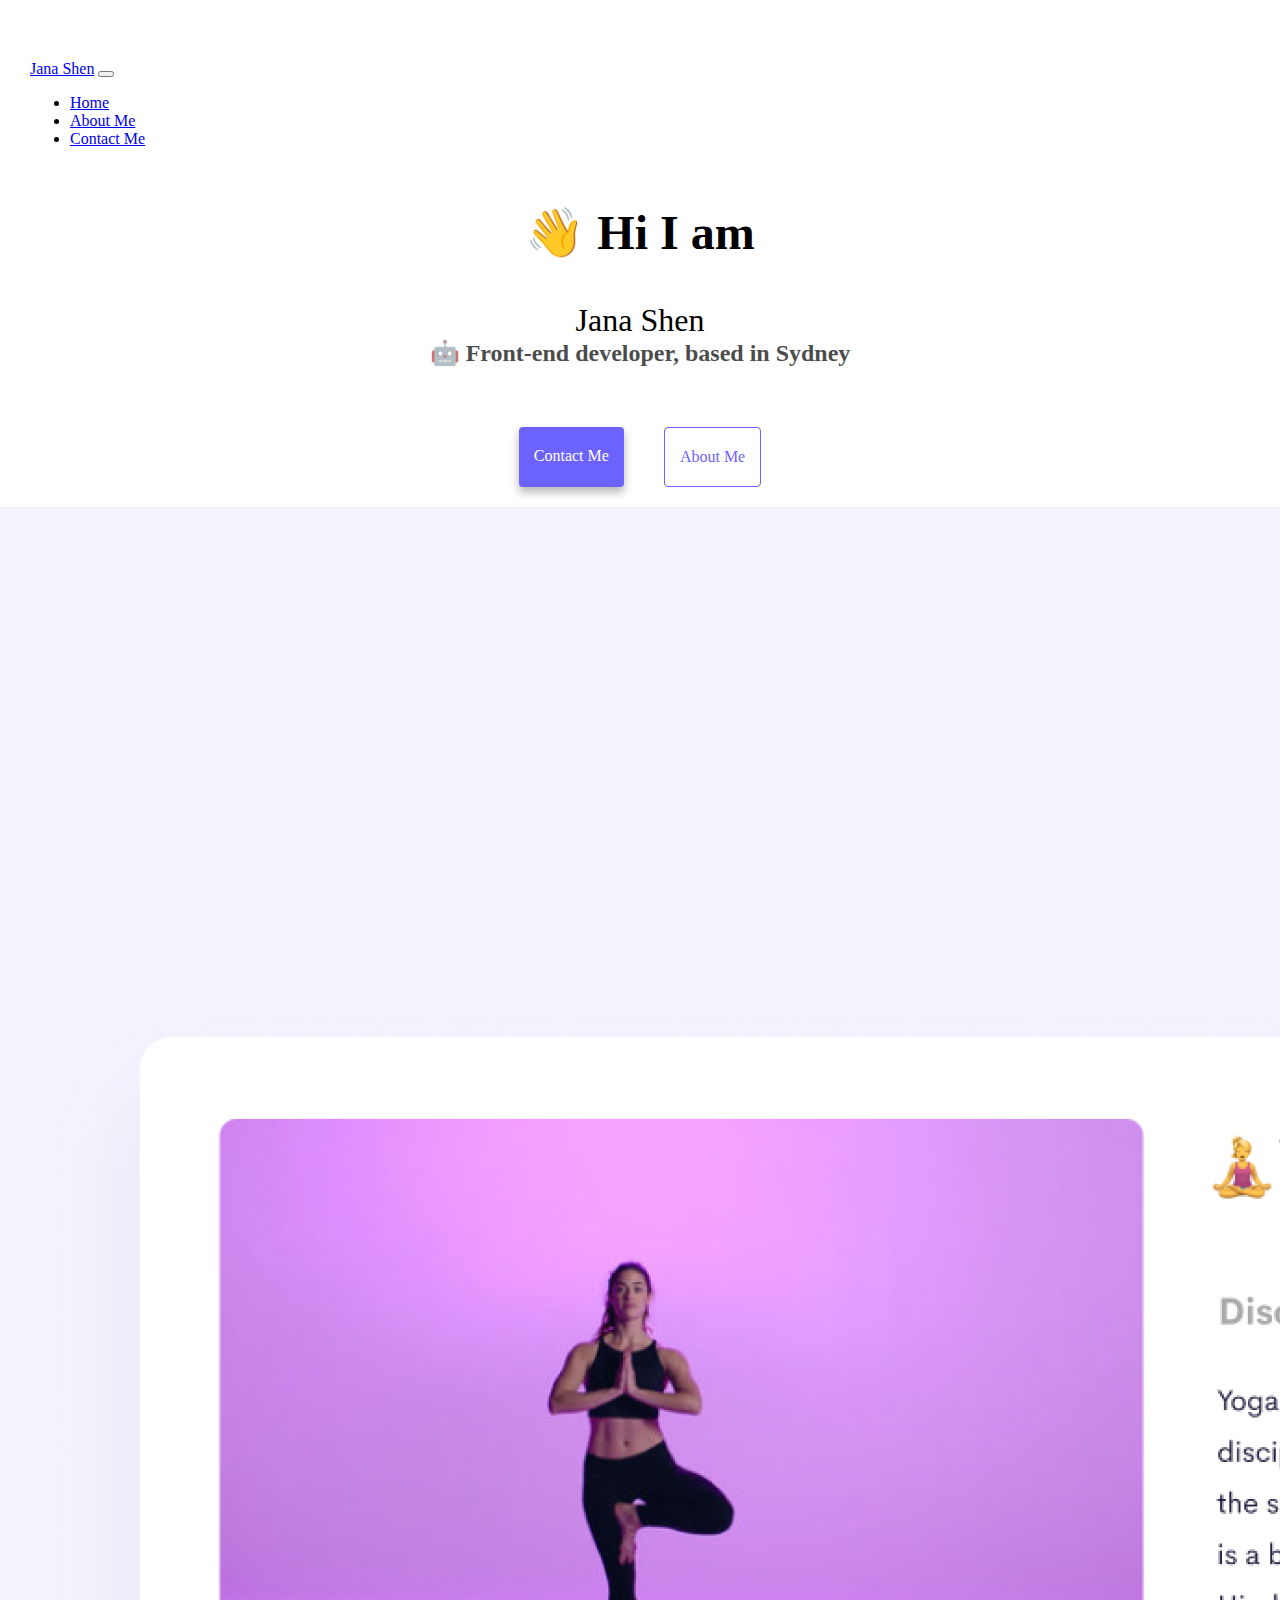
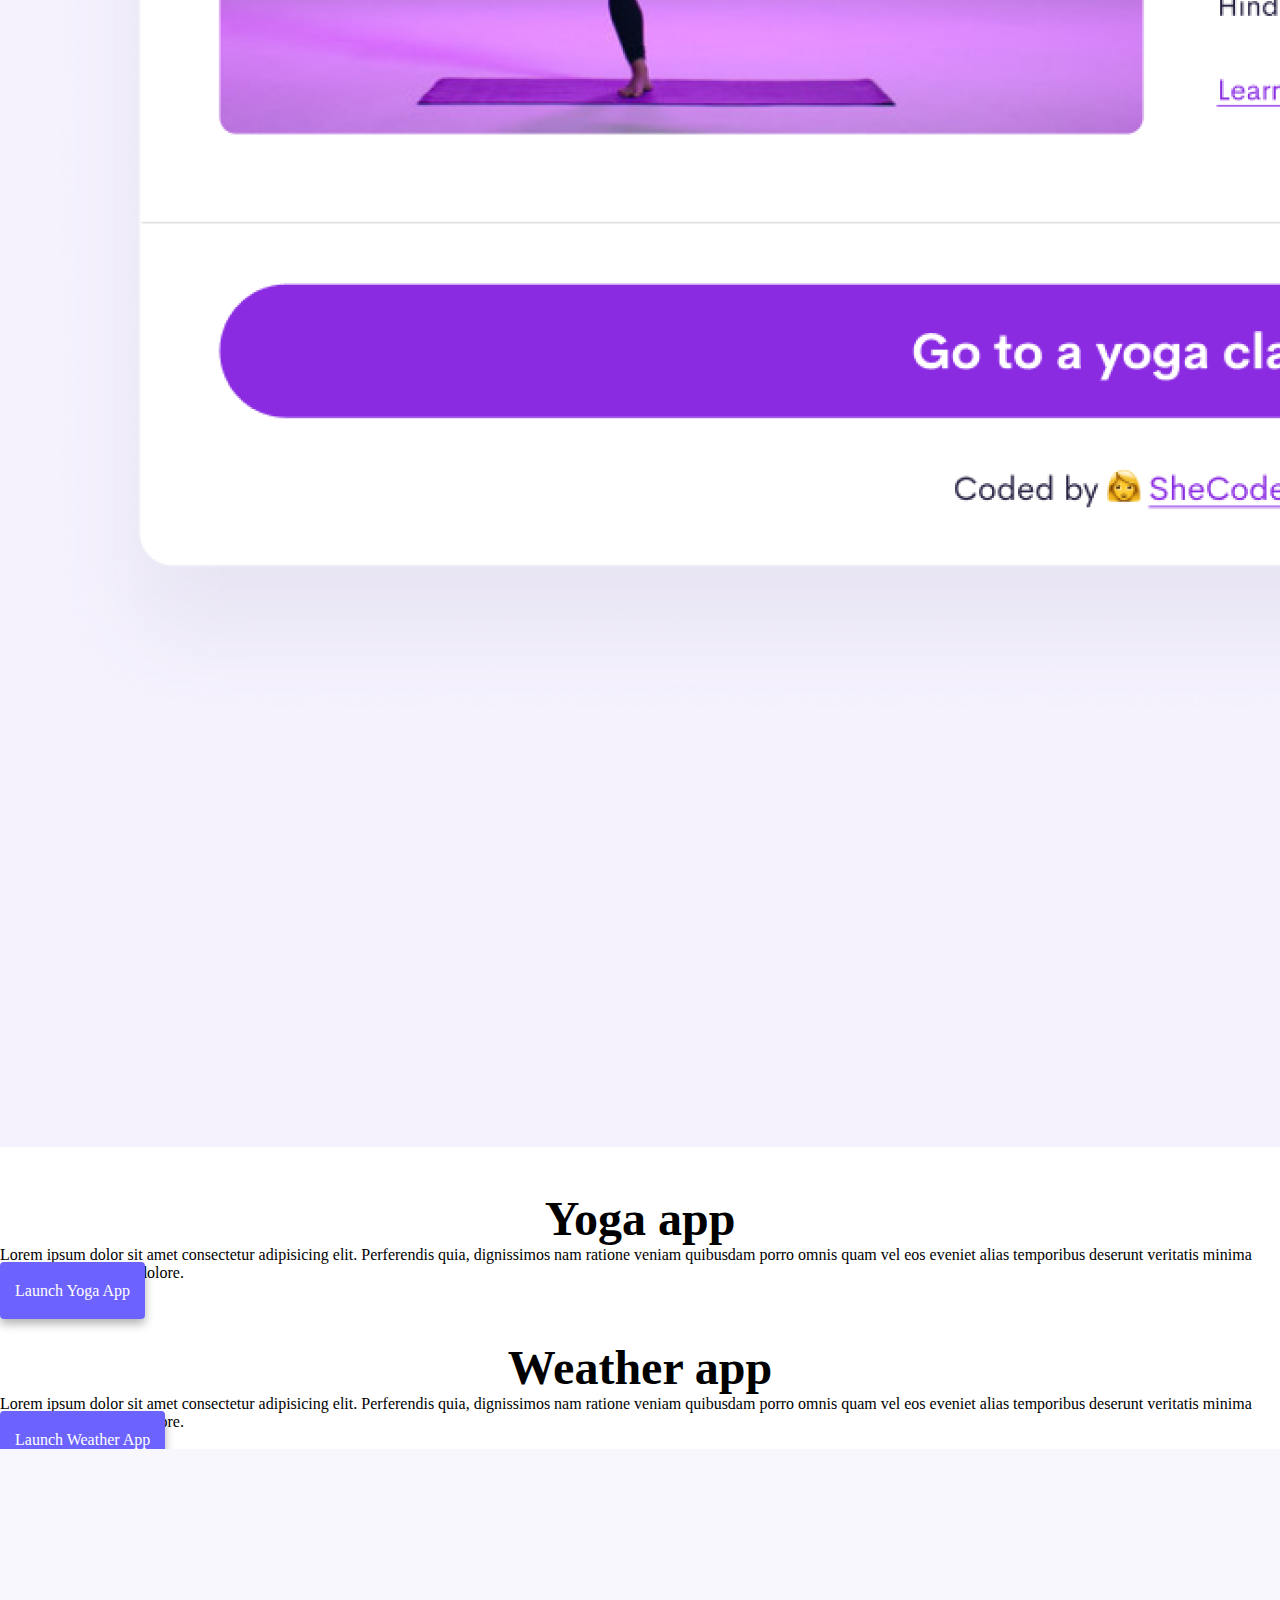
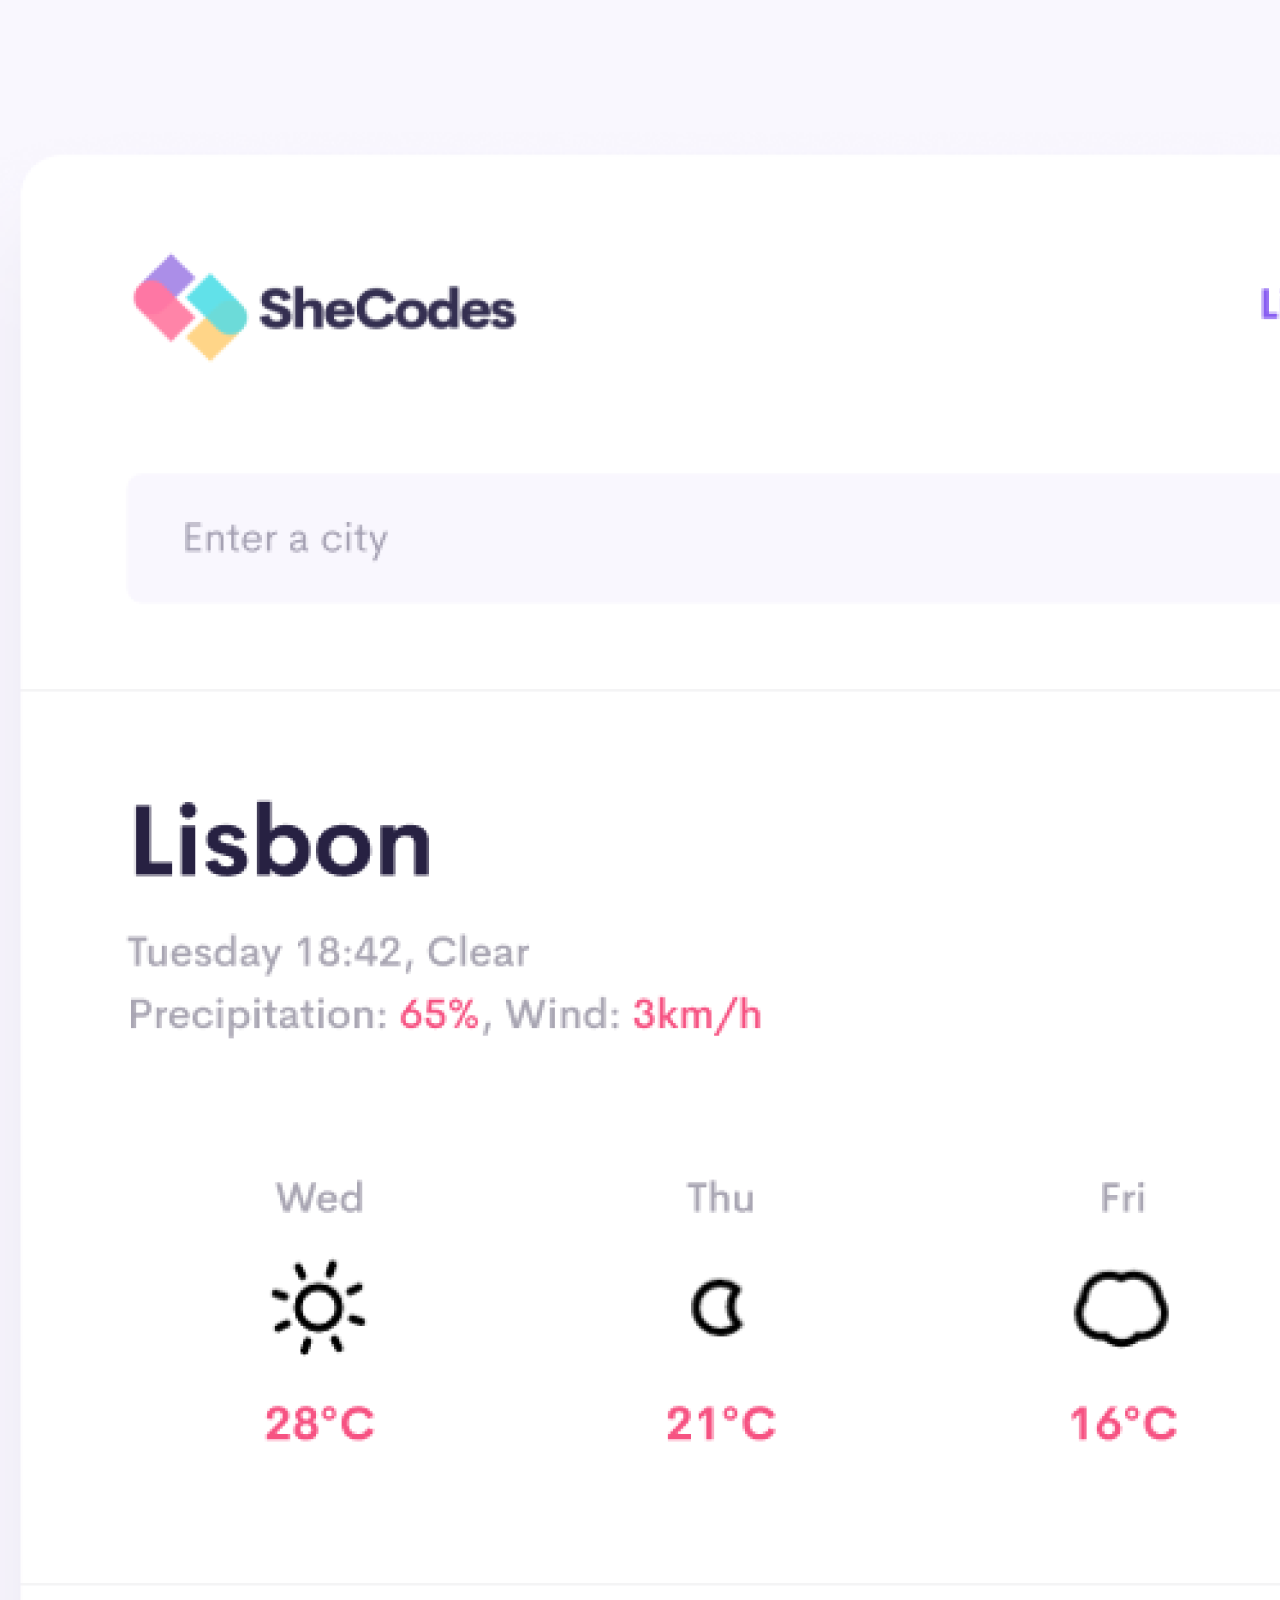
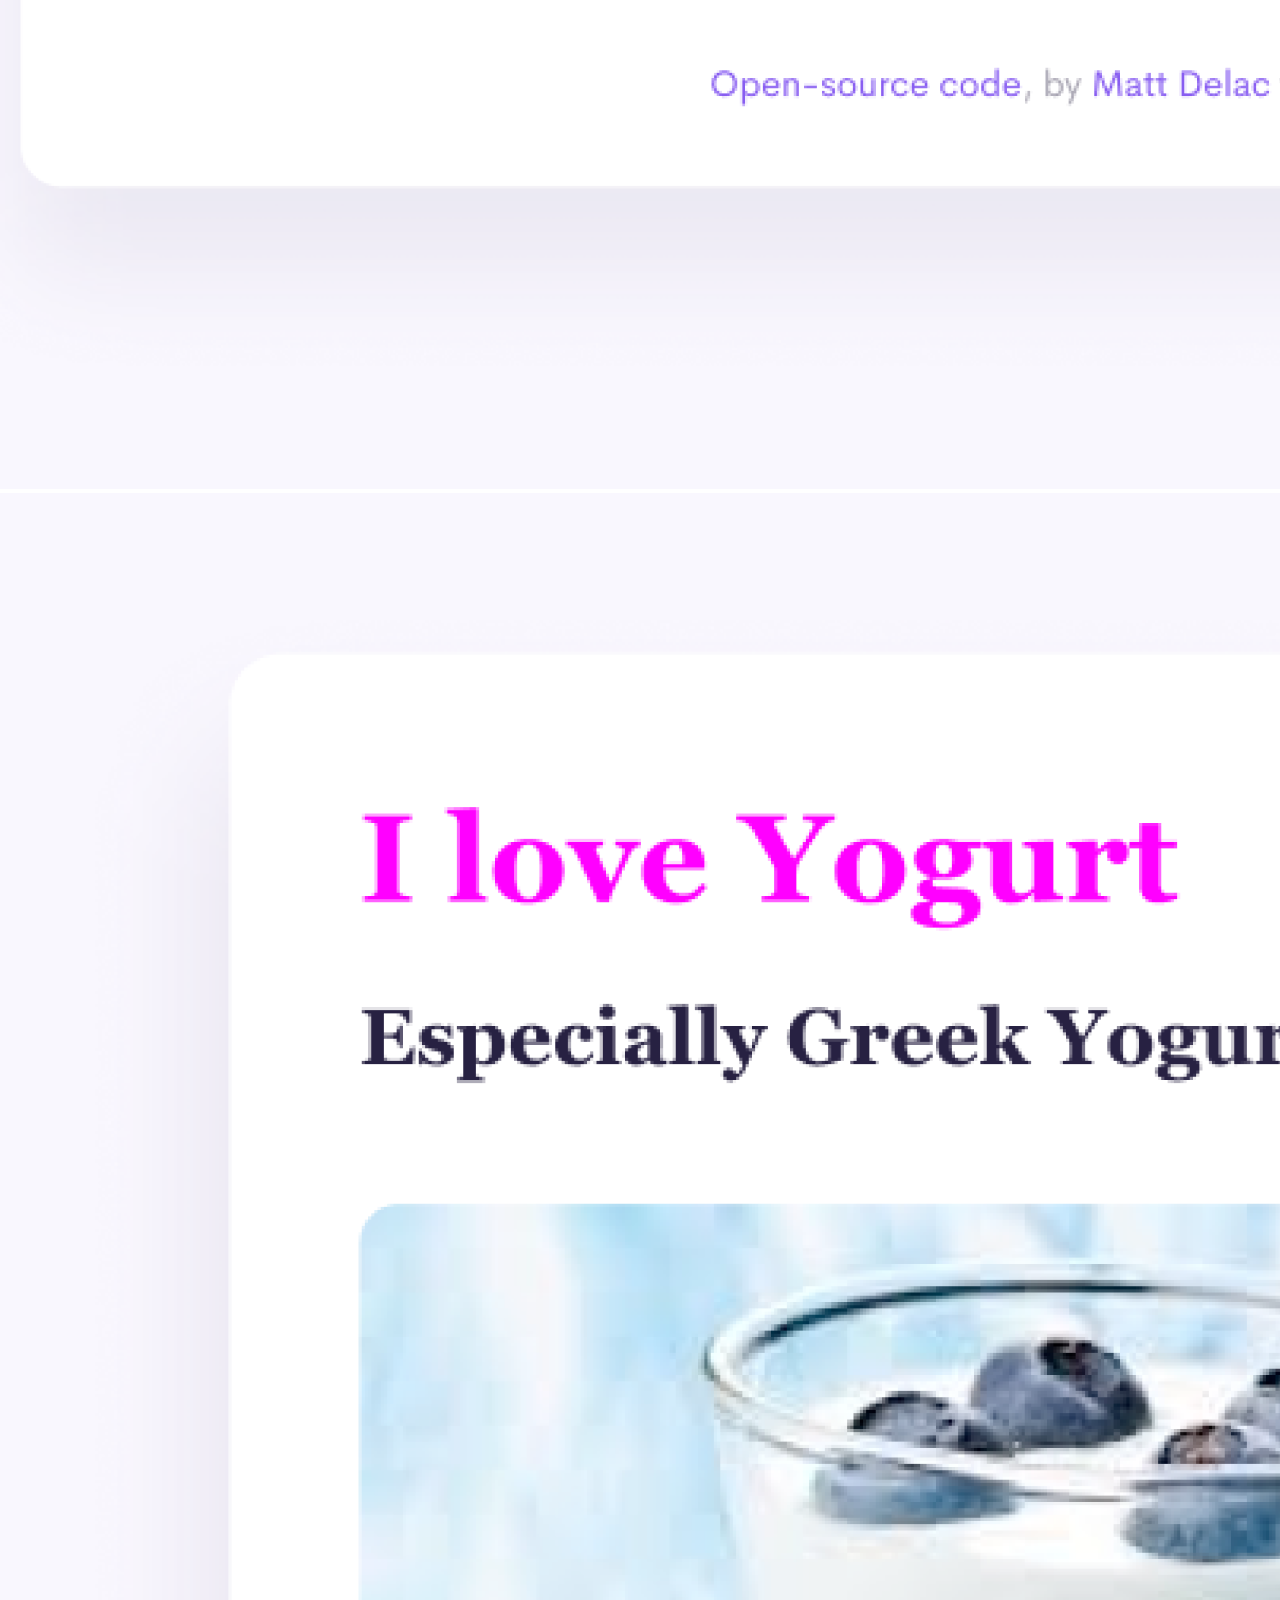
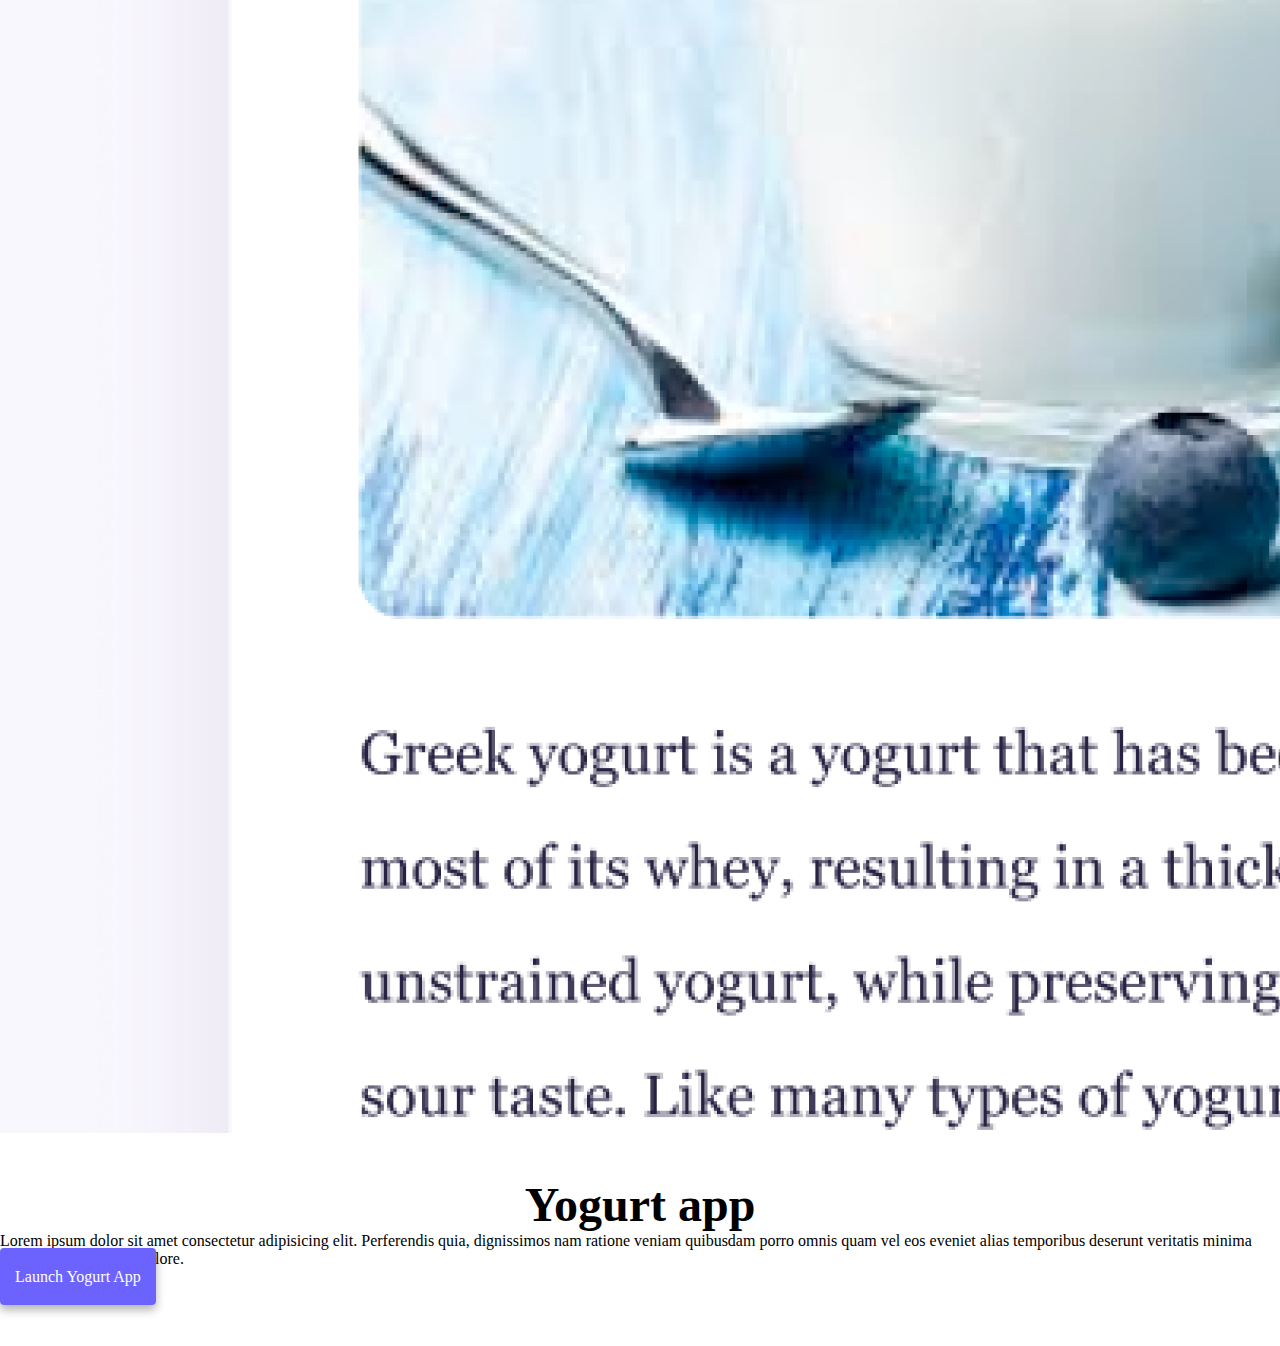
<file: index.html>
<!DOCTYPE html>
<html lang="en">
  <head>
    <meta charset="UTF-8" />
    <meta http-equiv="X-UA-Compatible" content="IE=edge" />
    <meta name="viewport" content="width=device-width, initial-scale=1.0" />
    <meta name="description" content="Jana Shen personal blog" />
    <title>Jana Shen</title>
    <link rel="stylesheet" href="style.css" />
    <link
      href="https://cdn.jsdelivr.net/npm/bootstrap@5.0.0-beta3/dist/css/bootstrap.min.css"
      rel="stylesheet"
      integrity="sha384-eOJMYsd53ii+scO/bJGFsiCZc+5NDVN2yr8+0RDqr0Ql0h+rP48ckxlpbzKgwra6"
      crossorigin="anonymous"
    />
    <script
      src="https://cdn.jsdelivr.net/npm/bootstrap@5.0.0-beta3/dist/js/bootstrap.bundle.min.js"
      integrity="sha384-JEW9xMcG8R+pH31jmWH6WWP0WintQrMb4s7ZOdauHnUtxwoG2vI5DkLtS3qm9Ekf"
      crossorigin="anonymous"
    ></script>
  </head>
  <body>
    <nav class="navbar navbar-expand-lg navbar-light bg-light">
      <div class="container-fluid">
        <a class="navbar-brand" href="index.html">Jana Shen</a>
        <button
          class="navbar-toggler"
          type="button"
          data-bs-toggle="collapse"
          data-bs-target="#navbarNav"
          aria-controls="navbarNav"
          aria-expanded="false"
          aria-label="Toggle navigation"
        >
          <span class="navbar-toggler-icon"></span>
        </button>
        <div class="collapse navbar-collapse" id="navbarNav">
          <ul class="navbar-nav">
            <li class="nav-item">
              <a class="nav-link active" aria-current="page" href="index.html"
                >Home</a
              >
            </li>
            <li class="nav-item">
              <a class="nav-link" href="about.html">About Me</a>
            </li>
            <li class="nav-item">
              <a class="nav-link" href="about.html#contact">Contact Me</a>
            </li>
          </ul>
        </div>
      </div>
    </nav>

    <h2>👋 Hi I am</h2>
    <h1>Jana Shen</h1>
    <h3>🤖 Front-end developer, based in Sydney</h3>
    <div class="navigation-links">
      <a href="about.html#contact" class="contact-link">Contact me</a>
      <a href="about.html" class="about-link">About me</a>
    </div>
    <div class="container">
      <div class="row">
        <div class="col-sm-6">
          <img
            src="/images/yoga.png"
            class="img-fluid rounded"
            alt="yoga app images created by developer"
          />
        </div>
        <div class="col-sm-6">
          <h2 class="mb-3">Yoga app</h2>
          <div>
            Lorem ipsum dolor sit amet consectetur adipisicing elit. Perferendis
            quia, dignissimos nam ratione veniam quibusdam porro omnis quam vel
            eos eveniet alias temporibus deserunt veritatis minima fugiat
            explicabo eum dolore.
          </div>
          <div class="mt-5">
            <a href="#" class="primary-link">Launch Yoga App</a>
          </div>
        </div>
      </div>

      <div class="row mt-5">
        <div class="col-sm-6 mt-5">
          <h2 class="mb-3">Weather app</h2>
          <div>
            Lorem ipsum dolor sit amet consectetur adipisicing elit. Perferendis
            quia, dignissimos nam ratione veniam quibusdam porro omnis quam vel
            eos eveniet alias temporibus deserunt veritatis minima fugiat
            explicabo eum dolore.
          </div>
          <div class="mt-5">
            <a href="#" class="primary-link">Launch Weather App</a>
          </div>
        </div>
        <div class="col-sm-6">
          <img
            src="/images/weather.png"
            class="img-fluid rounded mt-5"
            alt="weather app images"
          />
        </div>
      </div>

      <div class="row mt-20">
        <div class="col-sm-6">
          <img
            src="/images/yogurt.png"
            class="img-fluid rounded"
            alt="yogurt app images"
          />
        </div>

        <div class="col-sm-6">
          <h2 class="mb-3">Yogurt app</h2>
          <div>
            Lorem ipsum dolor sit amet consectetur adipisicing elit. Perferendis
            quia, dignissimos nam ratione veniam quibusdam porro omnis quam vel
            eos eveniet alias temporibus deserunt veritatis minima fugiat
            explicabo eum dolore.
          </div>
          <div class="mt-5">
            <a href="#" class="primary-link">Launch Yogurt App</a>
          </div>
        </div>
      </div>
    </div>
  </body>
</html>
</file>
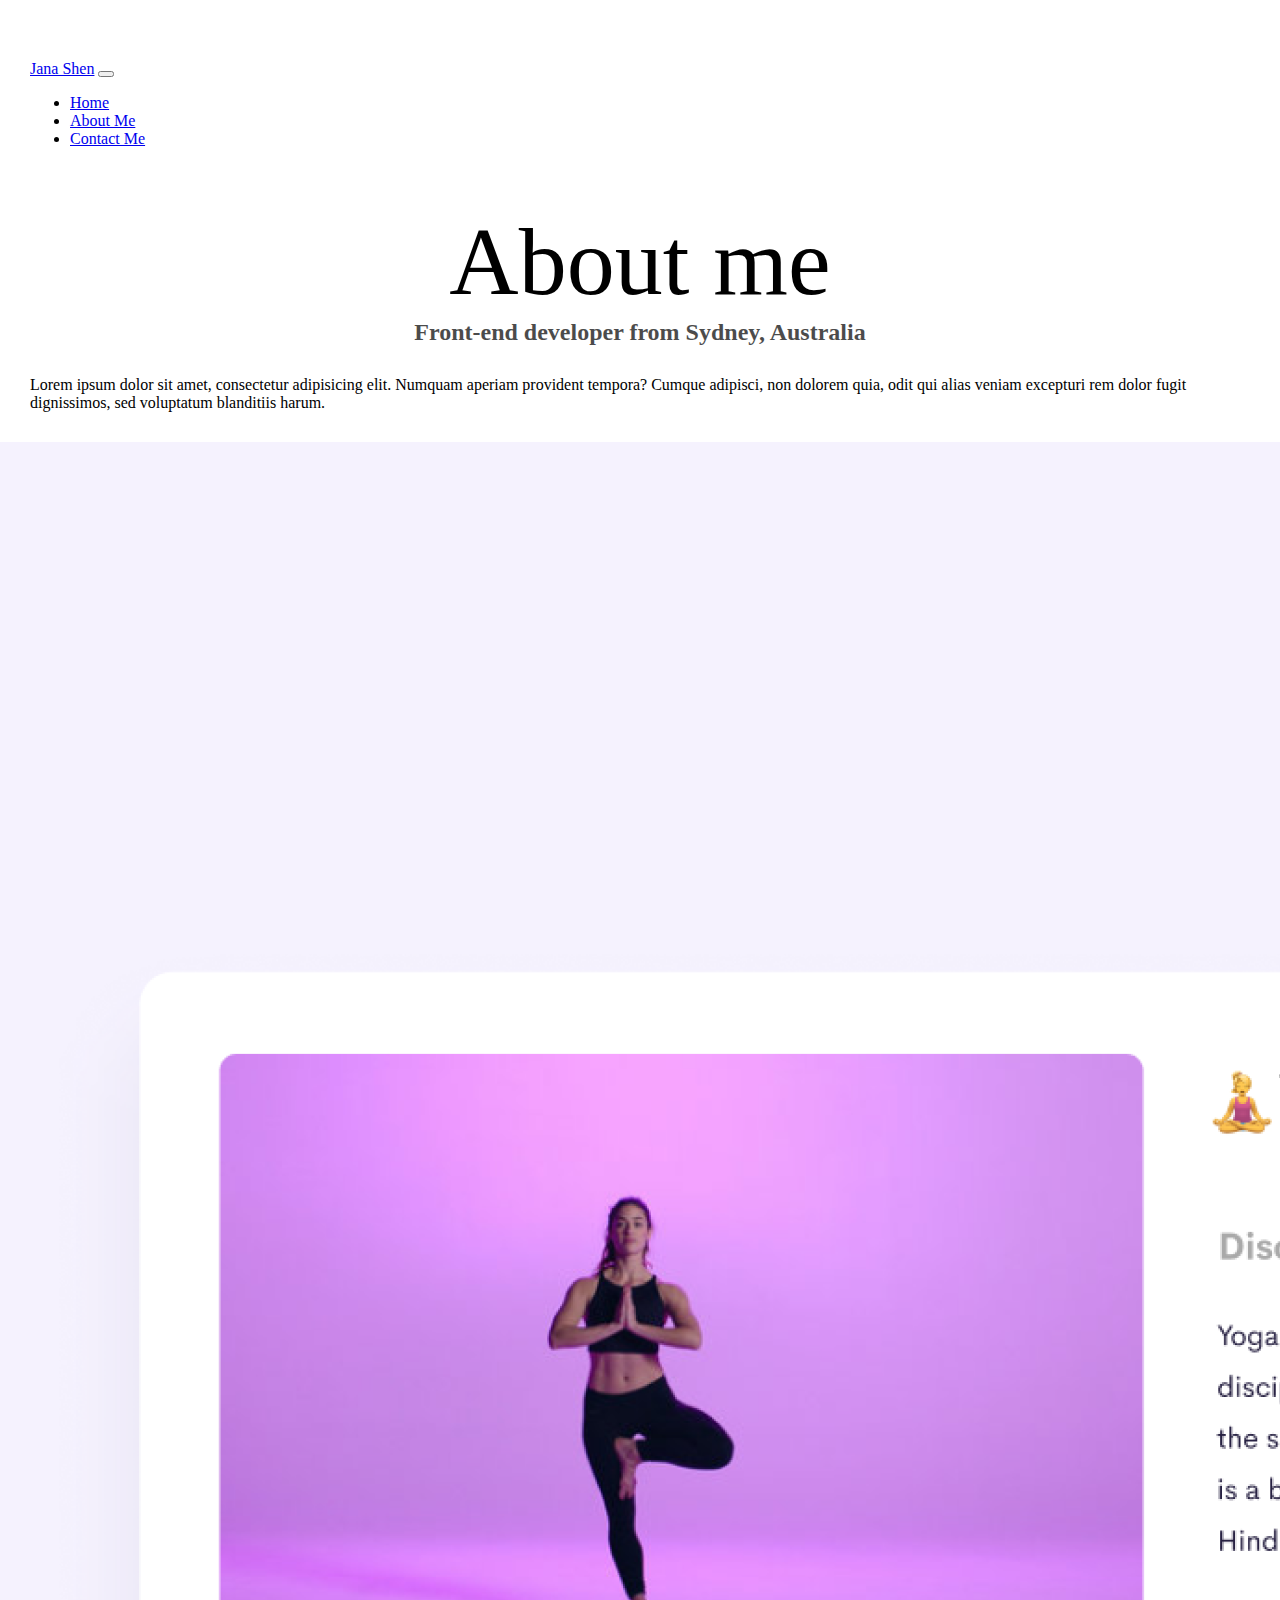
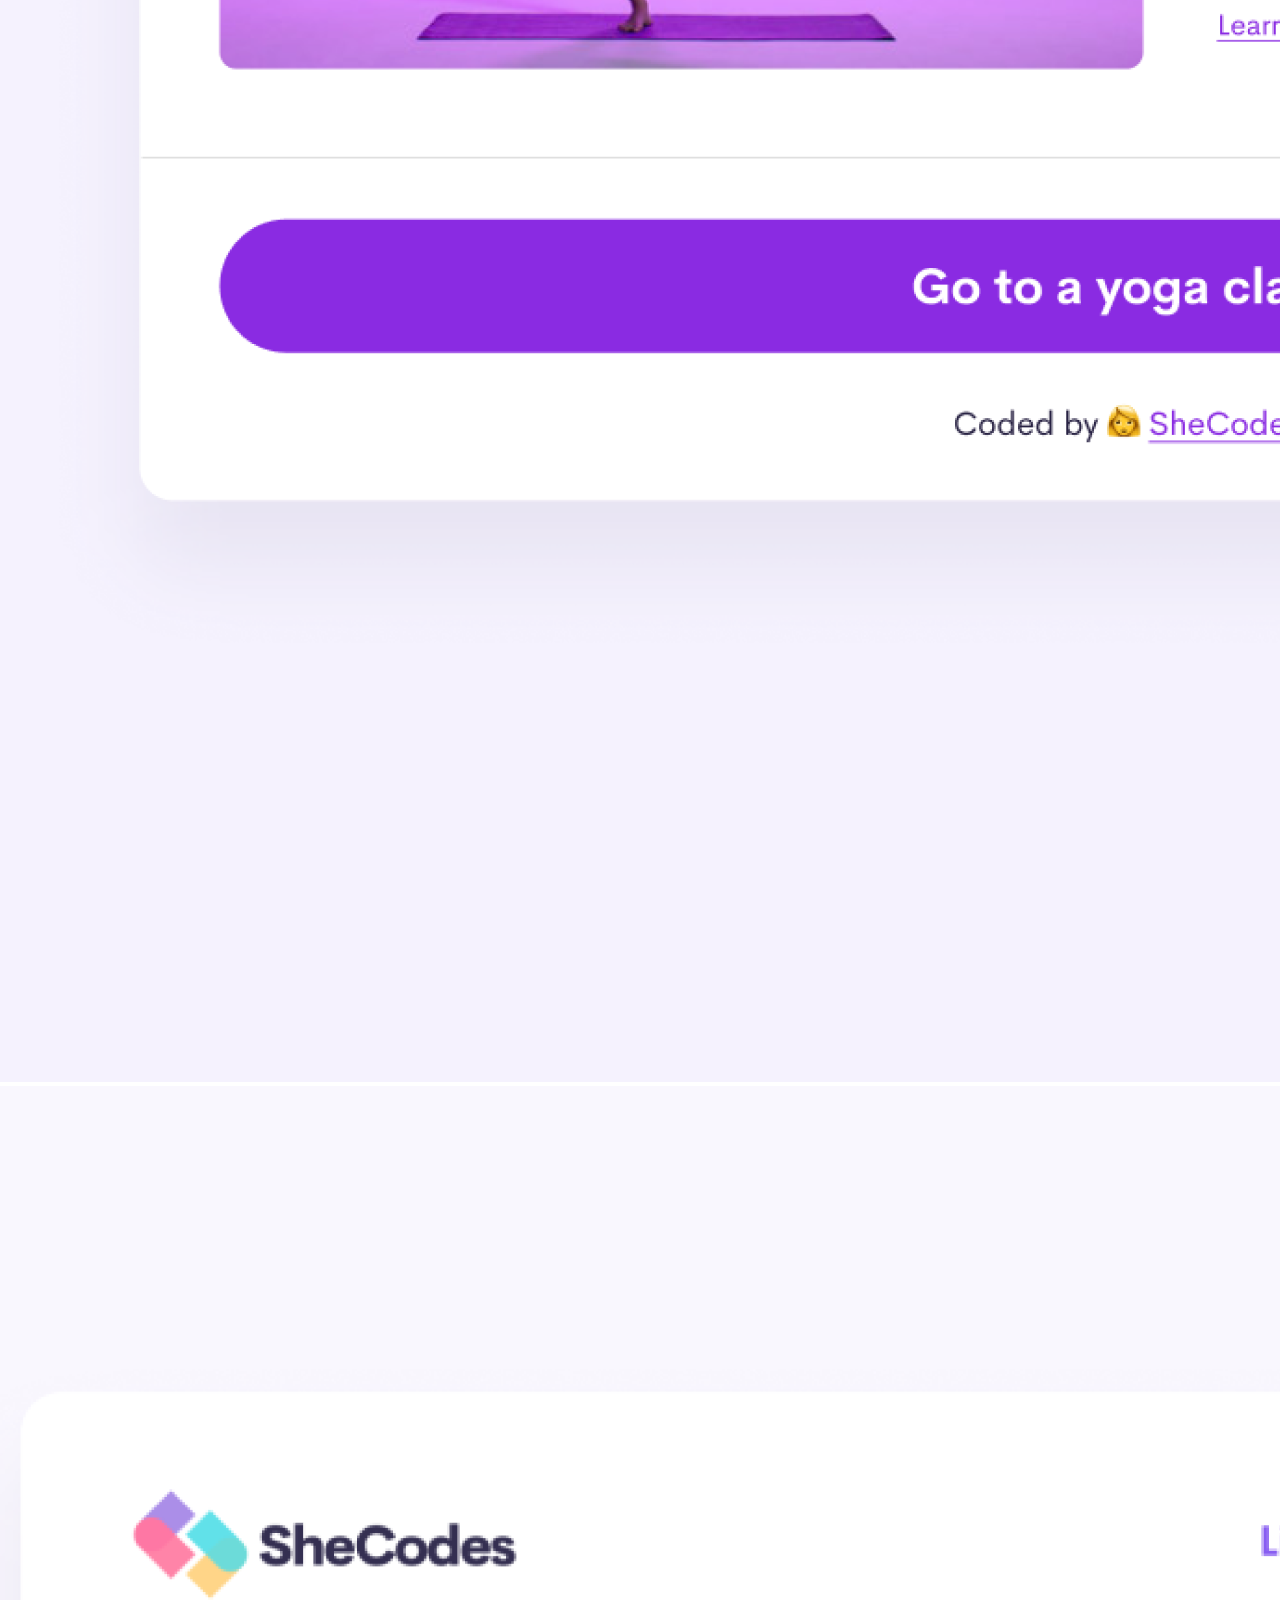
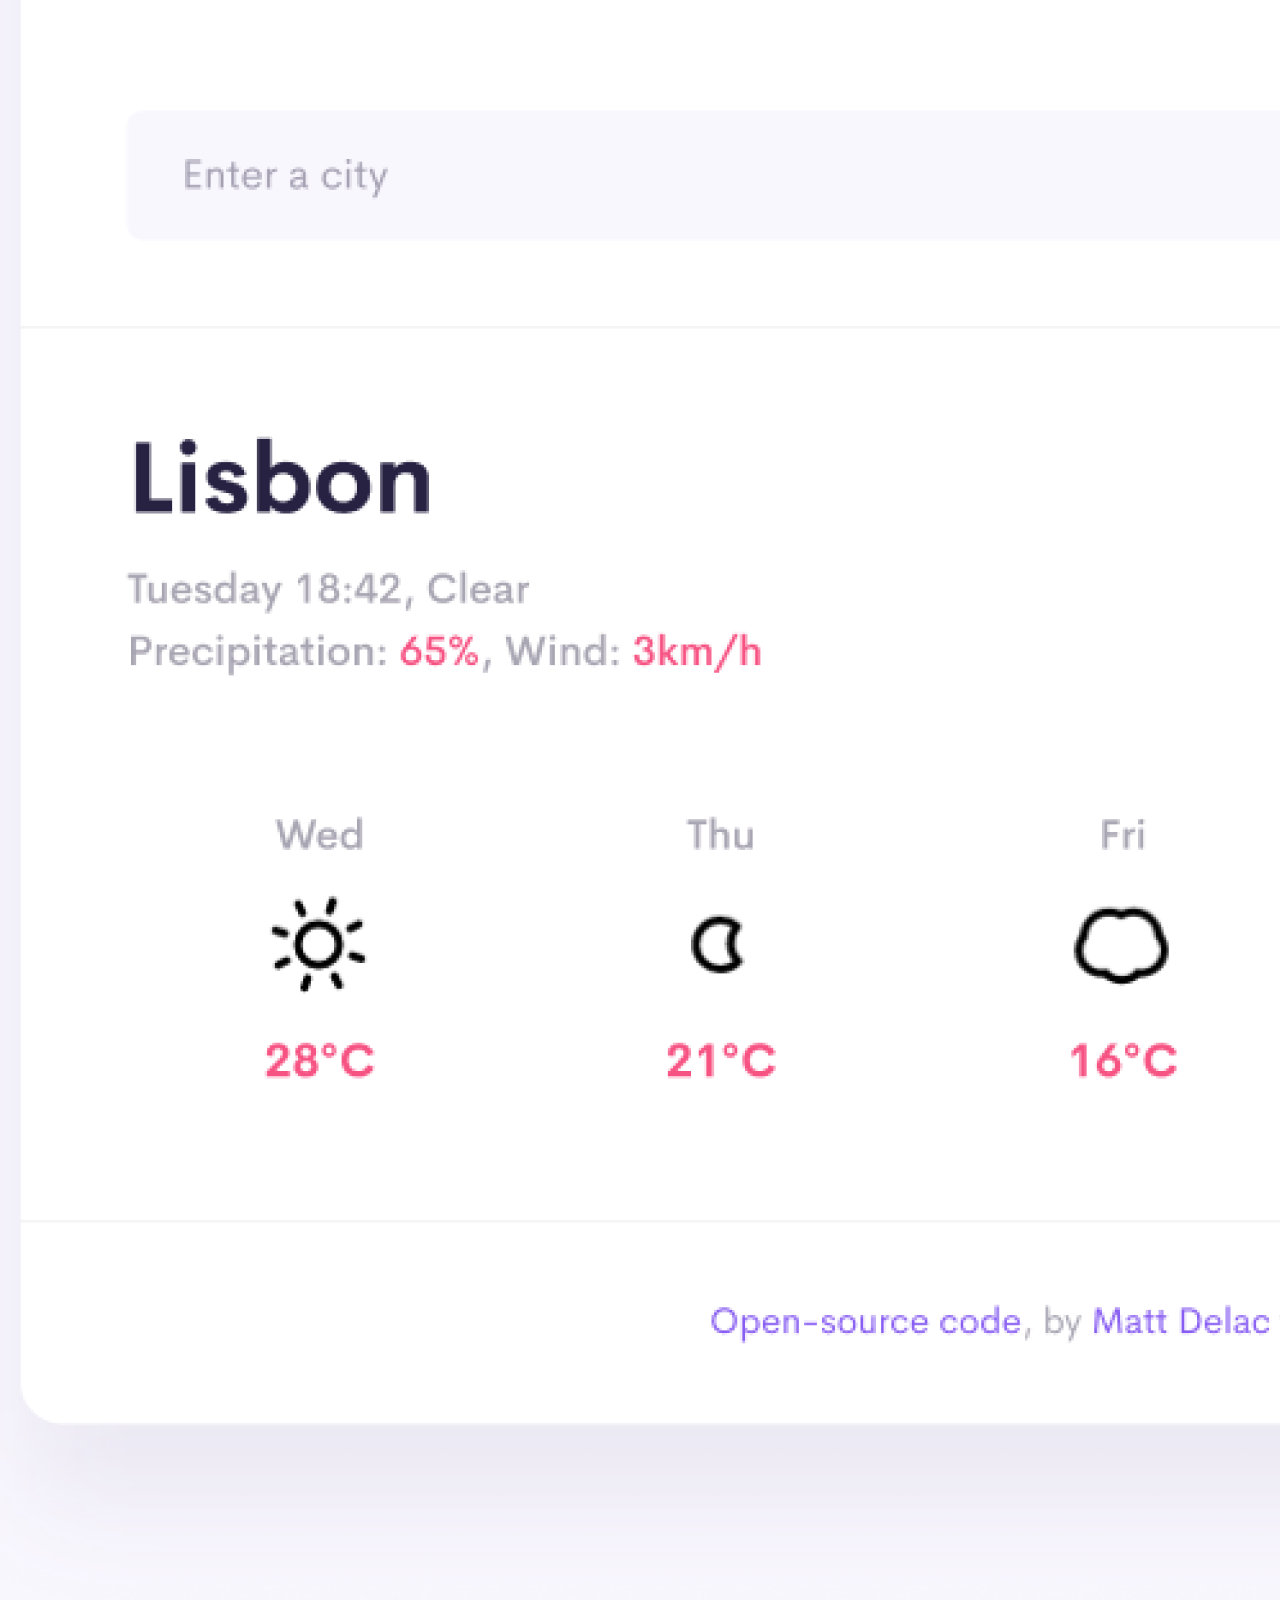
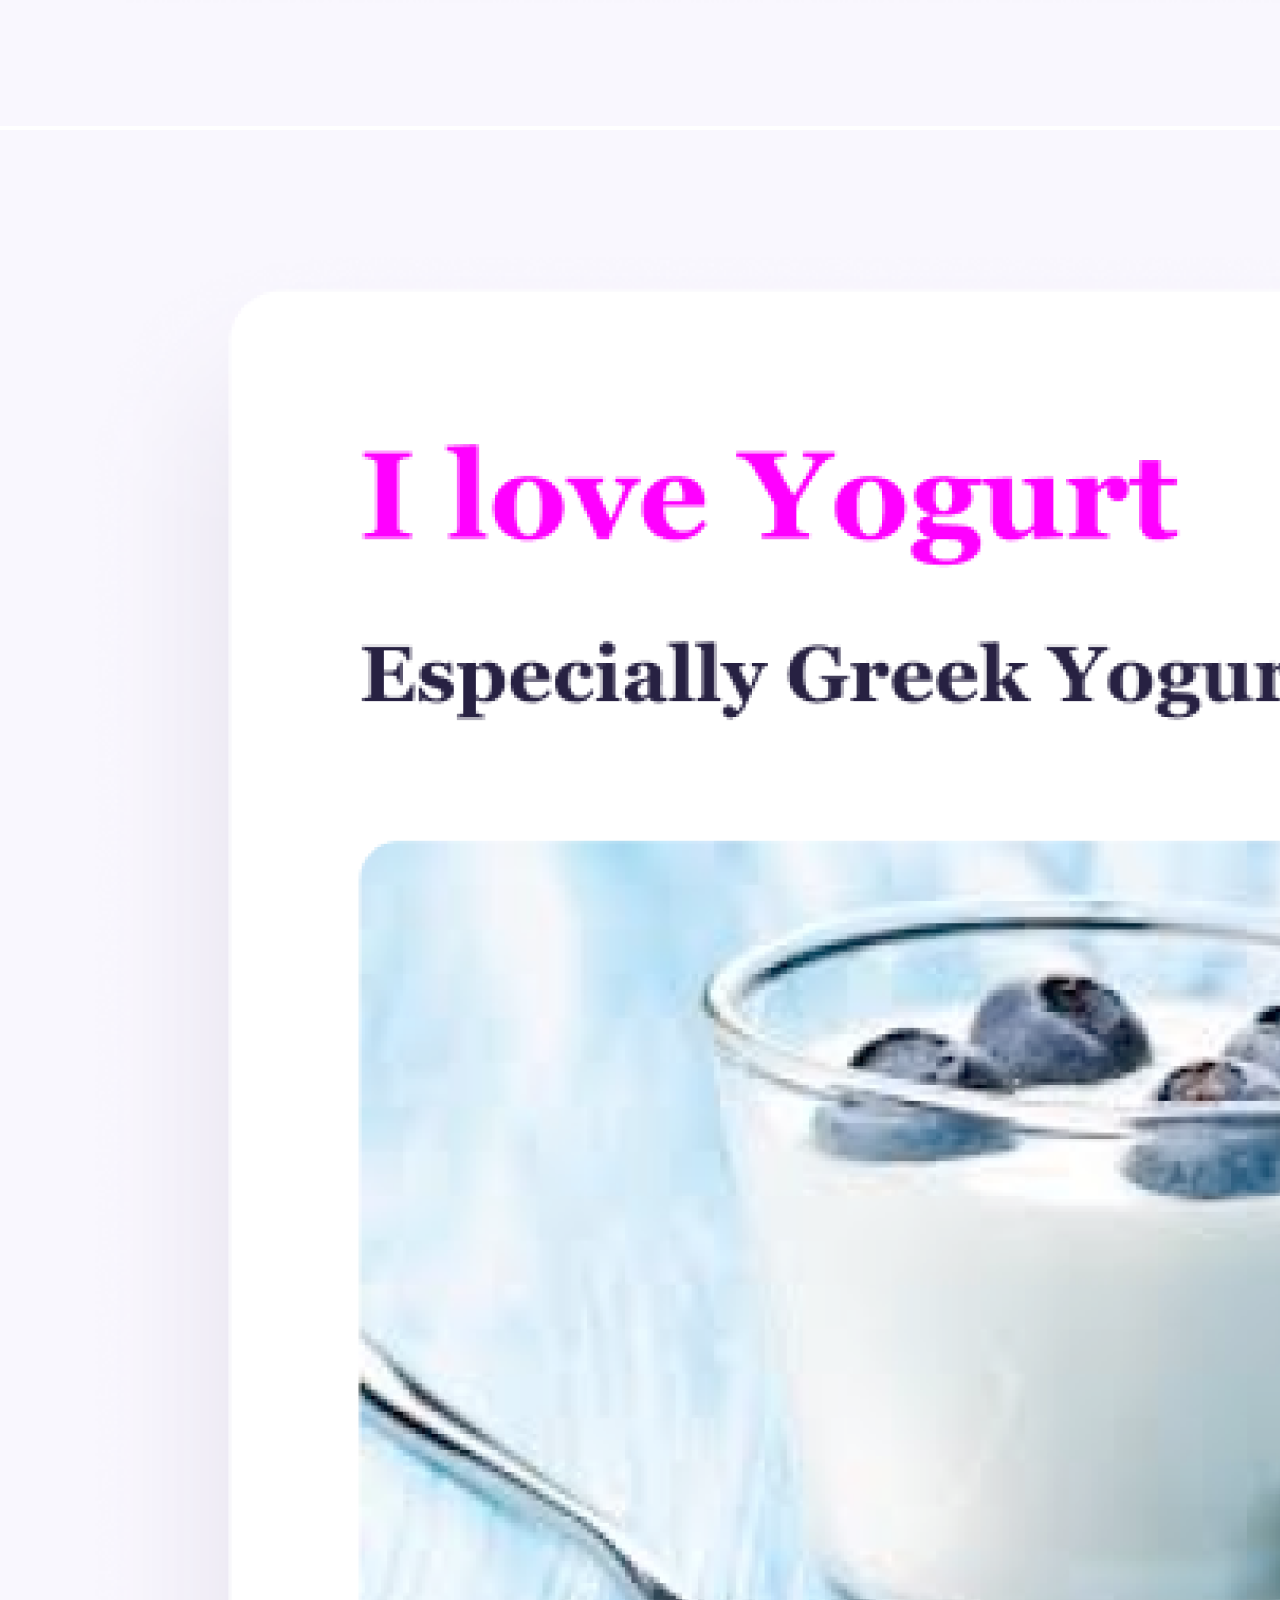
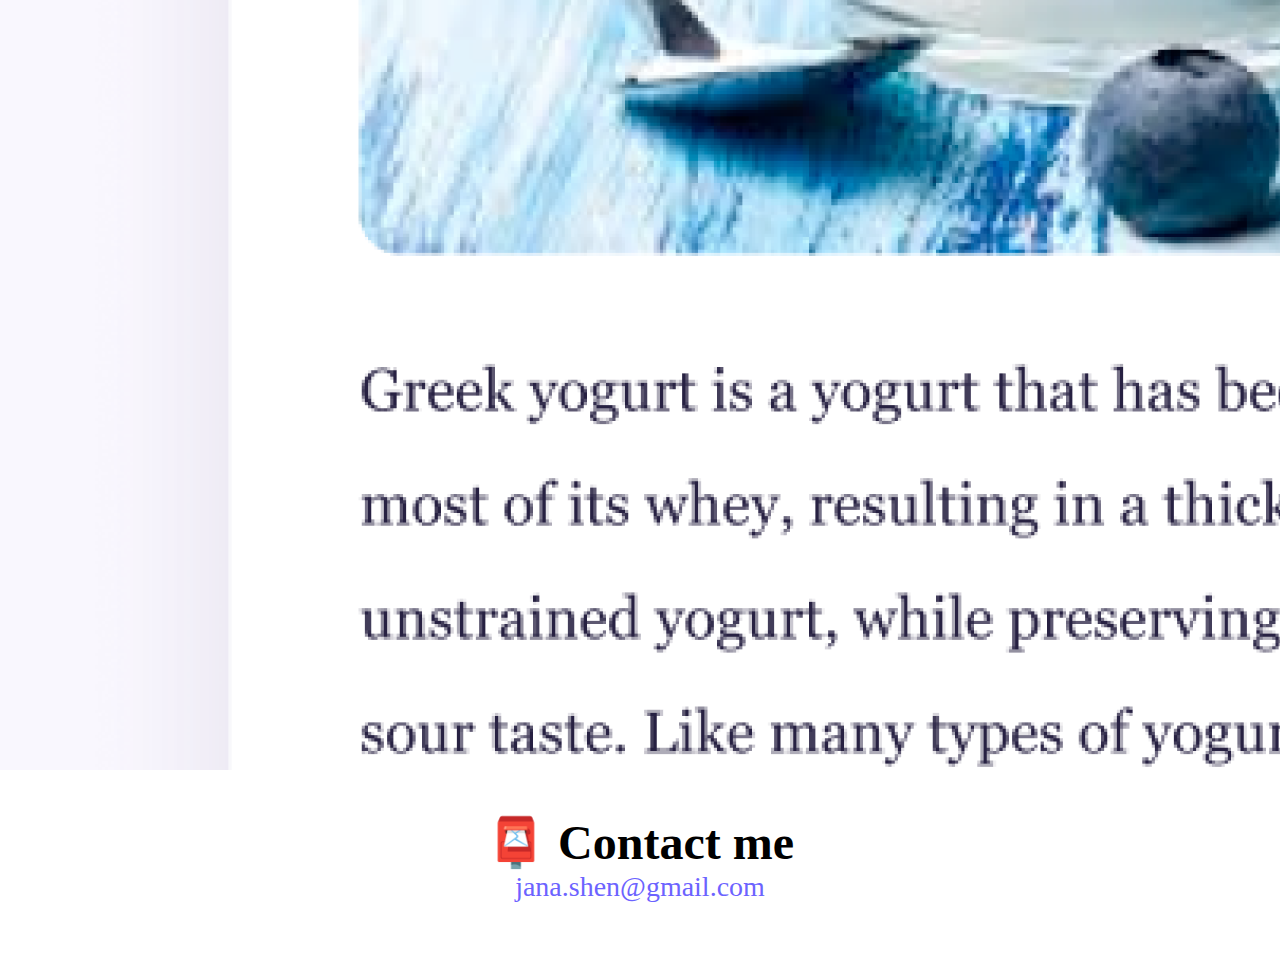
<file: about.html>
<!DOCTYPE html>
<html lang="en">
  <head>
    <meta charset="UTF-8" />
    <meta http-equiv="X-UA-Compatible" content="IE=edge" />
    <meta name="viewport" content="width=device-width, initial-scale=1.0" />
    <link rel="stylesheet" href="style.css" />
    <meta name="description" content="Details about Jana Shen" />
    <link
      href="https://cdn.jsdelivr.net/npm/bootstrap@5.0.0-beta3/dist/css/bootstrap.min.css"
      rel="stylesheet"
      integrity="sha384-eOJMYsd53ii+scO/bJGFsiCZc+5NDVN2yr8+0RDqr0Ql0h+rP48ckxlpbzKgwra6"
      crossorigin="anonymous"
    />
    <script
      src="https://cdn.jsdelivr.net/npm/bootstrap@5.0.0-beta3/dist/js/bootstrap.bundle.min.js"
      integrity="sha384-JEW9xMcG8R+pH31jmWH6WWP0WintQrMb4s7ZOdauHnUtxwoG2vI5DkLtS3qm9Ekf"
      crossorigin="anonymous"
    ></script>
    <title>About Jana Shen</title>
  </head>
  <body>
    <nav class="navbar navbar-expand-lg navbar-light bg-light">
      <div class="container-fluid">
        <a class="navbar-brand" href="index.html">Jana Shen</a>
        <button
          class="navbar-toggler"
          type="button"
          data-bs-toggle="collapse"
          data-bs-target="#navbarNav"
          aria-controls="navbarNav"
          aria-expanded="false"
          aria-label="Toggle navigation"
        >
          <span class="navbar-toggler-icon"></span>
        </button>
        <div class="collapse navbar-collapse" id="navbarNav">
          <ul class="navbar-nav">
            <li class="nav-item">
              <a class="nav-link" aria-current="page" href="index.html">Home</a>
            </li>
            <li class="nav-item">
              <a class="nav-link active" href="about.html">About Me</a>
            </li>
            <li class="nav-item">
              <a class="nav-link" href="about.html#contact">Contact Me</a>
            </li>
          </ul>
        </div>
      </div>
    </nav>

    <h1 class="title">About me</h1>
    <h3>Front-end developer from Sydney, Australia</h3>
    <div class="about-paragraphs">
      <div class="text-center">
        Lorem ipsum dolor sit amet, consectetur adipisicing elit. Numquam
        aperiam provident tempora? Cumque adipisci, non dolorem quia, odit qui
        alias veniam excepturi rem dolor fugit dignissimos, sed voluptatum
        blanditiis harum.
      </div>
    </div>
    <div class="container">
      <div class="row">
        <div class="col-sm-4">
          <img
            src="/images/yoga.png"
            class="img-fluid p-2 shadow rounded"
            alt="yoga app images created by developer"
          />
        </div>
        <div class="col-sm-4">
          <img
            src="/images/weather.png"
            class="img-fluid p-2 shadow rounded"
            alt="weather app images"
          />
        </div>
        <div class="col-sm-4">
          <img
            src="/images/yogurt.png"
            class="img-fluid p-2 shadow rounded"
            alt="yogurt app images"
          />
        </div>
      </div>
    </div>
    <div id="contact">
      <h2>📮 Contact me</h2>
      <a href="mailto:jana.shen@gmail.com" class="email-link">
        jana.shen@gmail.com
      </a>
    </div>
  </body>
</html>
</file>
<file: style.css>
:root {
  --primary-color: #6c63ff;
  --secondary-color: #f5f2fe;
  --box-shadow: 0 5px 10px rgba(0, 0, 0, 0.3);
}

body {
  margin: 60px auto;
}

h1,
h2,
h3 {
  text-align: center;
  margin: 0;
}
.title {
  font-size: 96px;
}
h1 {
  padding-top: 40px;
  font-weight: 500;
  line-height: 1.2;
}

h2 {
  font-size: 48px;
  padding-top: 40px;
}

h3 {
  font-size: 24px;
  opacity: 0.7;
}

p {
  background: var(--secondary-color);
  padding: 20px;
  border-radius: 4px;
  font-size: 18px;
  line-height: 1.5;
  text-align: center;
}

.navigation-links {
  display: flex;
  margin-top: 40px;
  justify-content: center;
}

.navigation-links a {
  margin: 20px;
  border-radius: 4px;
  padding: 20px 15px;
  text-decoration: none;
  text-transform: capitalize;
}

.primary-link {
  border-radius: 4px;
  padding: 20px 15px;
  text-decoration: none;
  text-transform: capitalize;
  background: var(--primary-color);
  box-shadow: var(--box-shadow);
  color: white;
}

.contact-link {
  background: var(--primary-color);
  box-shadow: var(--box-shadow);
  color: white;
}

.about-link {
  color: var(--primary-color);
  border: 1px solid var(--primary-color);
}

.homepage-link {
  color: var(--primary-color);
  text-align: center;
  display: block;
}

.about-paragraphs {
  display: flex;
  margin: 30px 0;
}

.about-paragraphs .text-center {
  margin: 0 30px;
}

.email-link {
  display: flex;
  justify-content: center;
  color: var(--primary-color);
  font-size: 28px;
  text-decoration: none;
}

.email-link:hover {
  text-decoration: underline;
}
nav {
  padding-left: 30px;
  padding-right: 30px;
}
@media (max-width: 500px) {
  .primary-link {
    text-align: center;
    width: 200px;
    margin: 0 auto;
  }
  .contact-link {
    font-size: 10pt;
    padding: 5px 5px;
  }
  .about-link {
    font-size: 10pt;
    padding: 5px 5px;
  }
  .title {
    font-size: 48px;
  }
  .email-link {
    font-size: 15px;
  }
}
</file>
